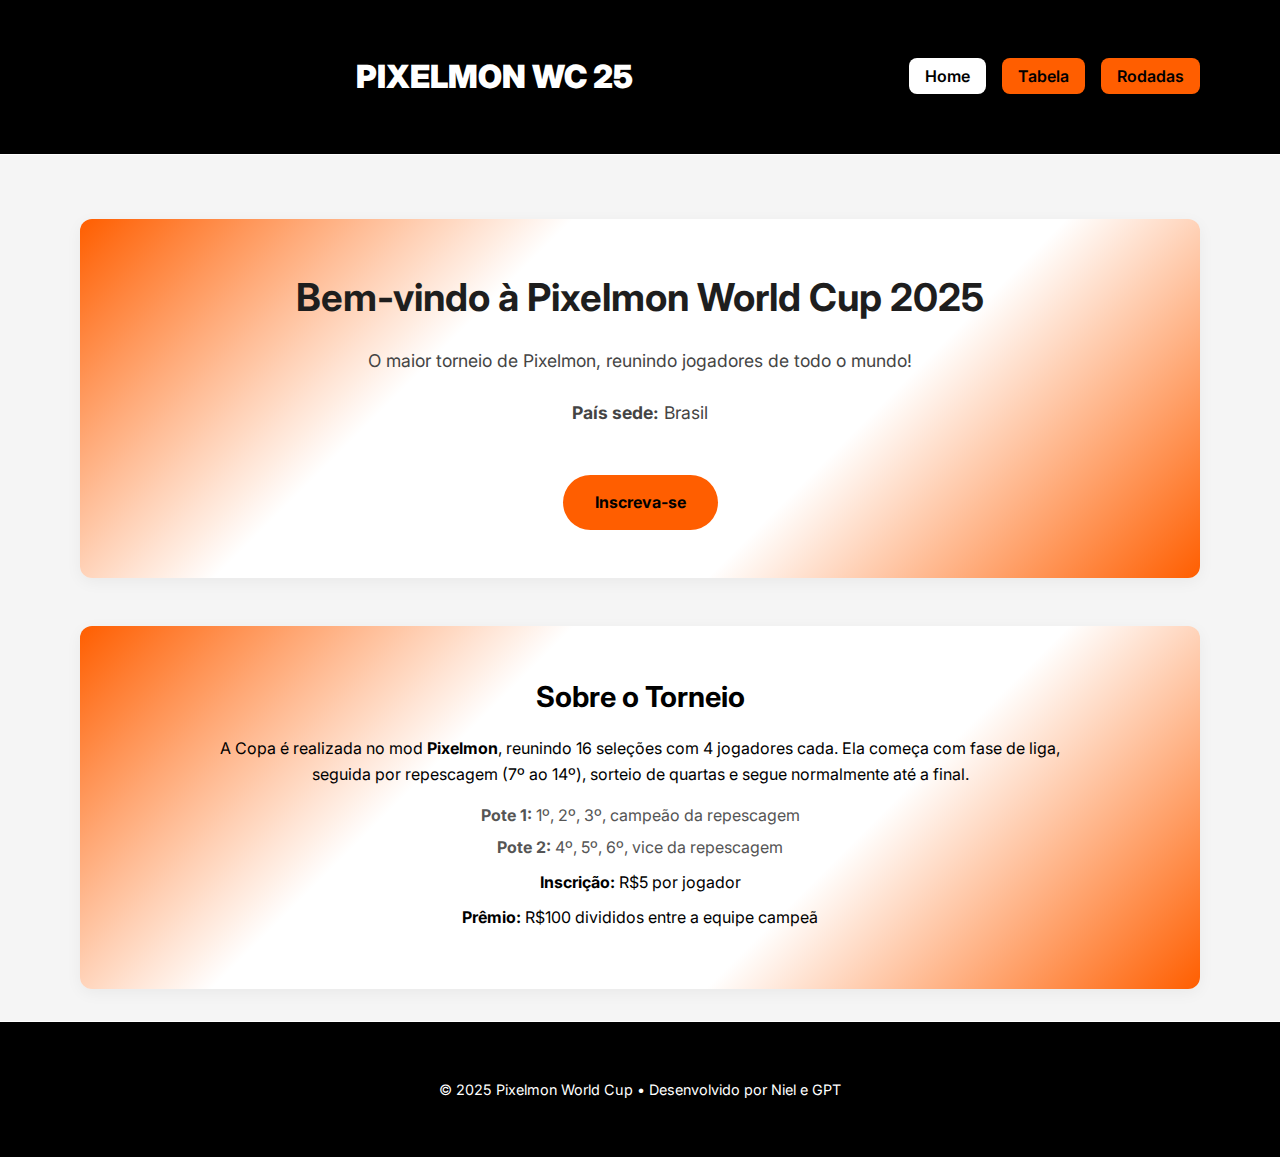
<file: index.html>
<!DOCTYPE html>
<html lang="pt-BR">
  <head>
    <meta charset="UTF-8" />
    <meta name="viewport" content="width=device-width, initial-scale=1.0"/>
    <title>PIXELMON WC 25</title>
    <link rel="stylesheet" href="style.css" />
    <link href="https://fonts.googleapis.com/css2?family=Inter:wght@400;600;800&display=swap" rel="stylesheet" />
  </head>
  <body>
    <header>
      <div class="container header">
        <h1 class="logo">PIXELMON WC 25</h1>
        <nav>
          <ul>
            <li><a href="index.html" class="active">Home</a></li>
            <li><a href="tabela.html">Tabela</a></li>
            <li><a href="rodadas.html">Rodadas</a></li>
          </ul>
        </nav>
      </div>
    </header>

    <main class="container">
      <section class="hero">
        <h2>Bem-vindo à Pixelmon World Cup 2025</h2>
        <p>O maior torneio de Pixelmon, reunindo jogadores de todo o mundo!</p>
        <p><strong>País sede:</strong>  Brasil</p>
        <a href="https://discord.gg/y2kTsQPsUq" target="_blank" class="btn">Inscreva-se</a>
      </section>

      <section class="sobre">
        <h3>Sobre o Torneio</h3>
        <p>
          A Copa é realizada no mod <strong>Pixelmon</strong>, reunindo 16 seleções com 4 jogadores cada. Ela começa com fase de liga,
          seguida por repescagem (7º ao 14º), sorteio de quartas e segue normalmente até a final.
        </p>
        <ul>
          <li><strong>Pote 1:</strong> 1º, 2º, 3º, campeão da repescagem</li>
          <li><strong>Pote 2:</strong> 4º, 5º, 6º, vice da repescagem</li>
        </ul>
        <p><strong>Inscrição:</strong> R$5 por jogador</p>
        <p><strong>Prêmio:</strong> R$100 divididos entre a equipe campeã</p>
      </section>
    </main>

    <footer>
      <div class="container">
        <p>© 2025 Pixelmon World Cup • Desenvolvido por Niel e GPT</p>
      </div>
    </footer>
  </body>
</html>
</file>
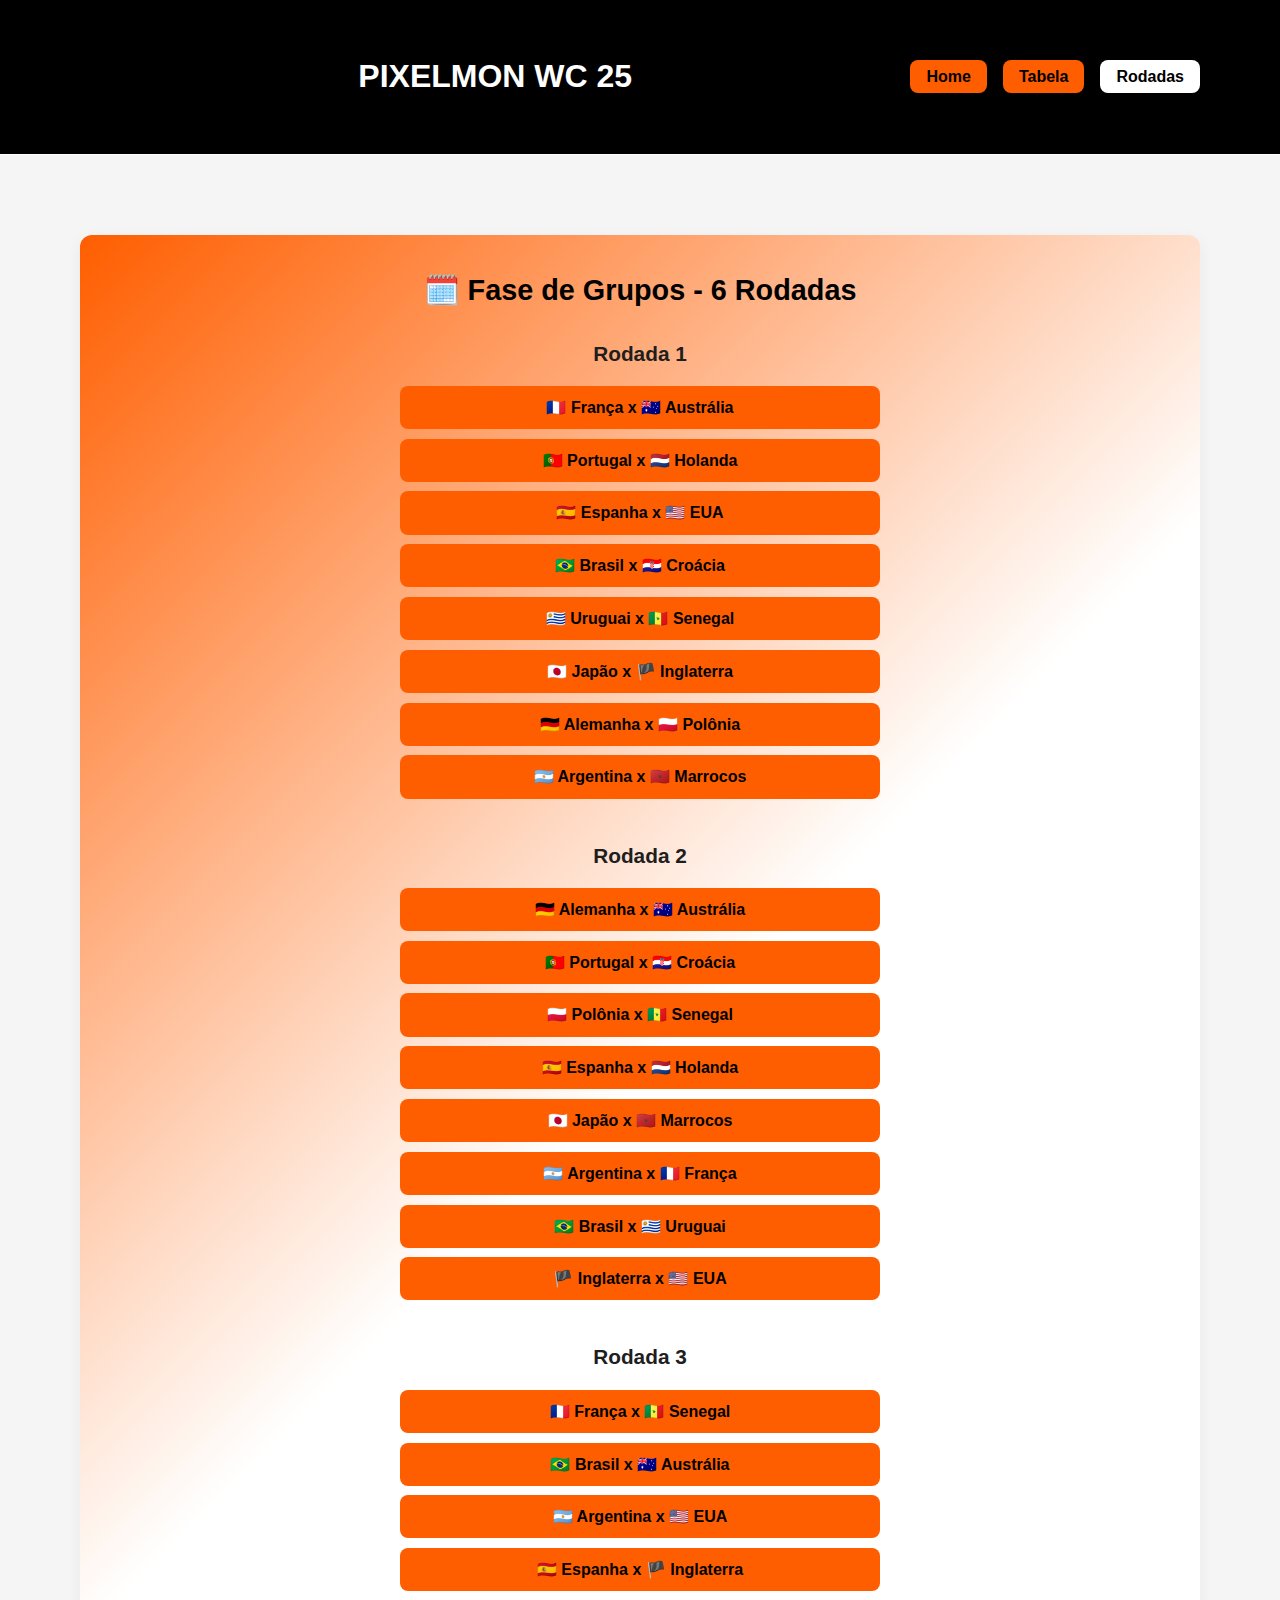
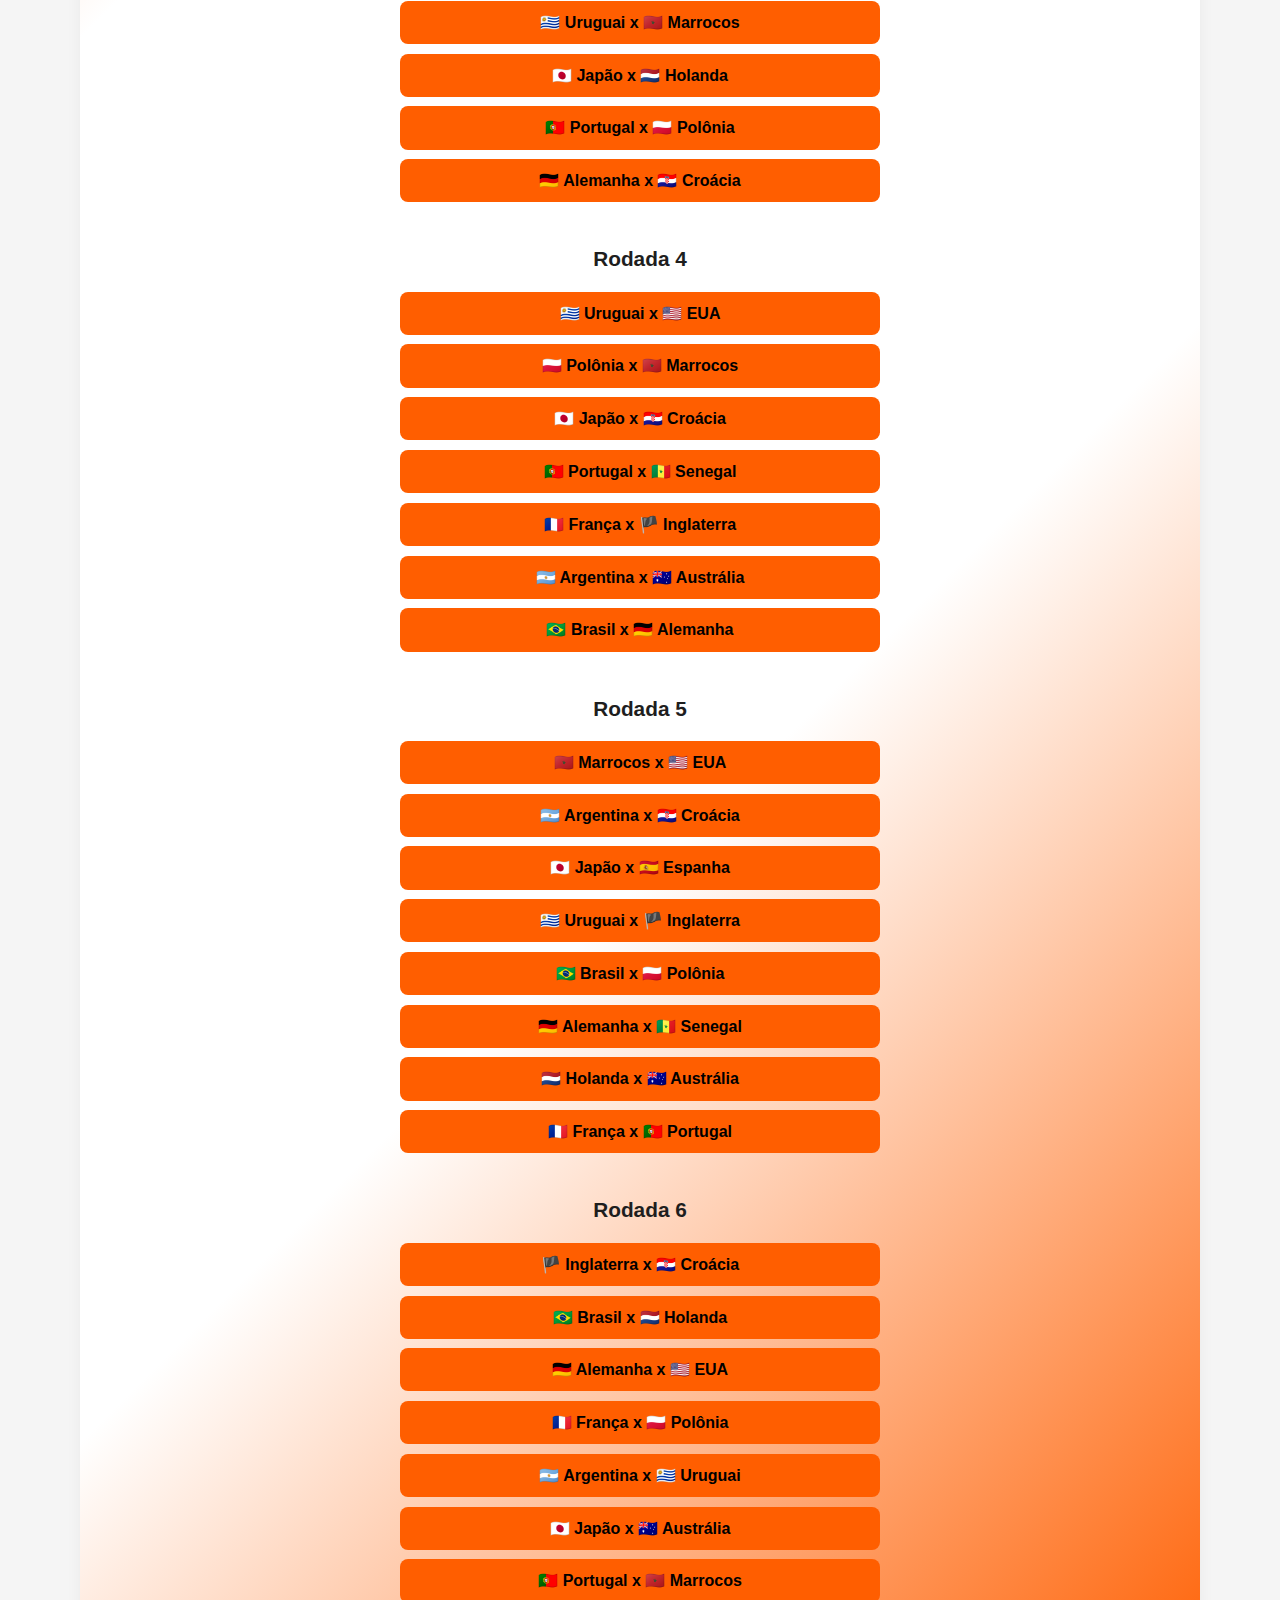
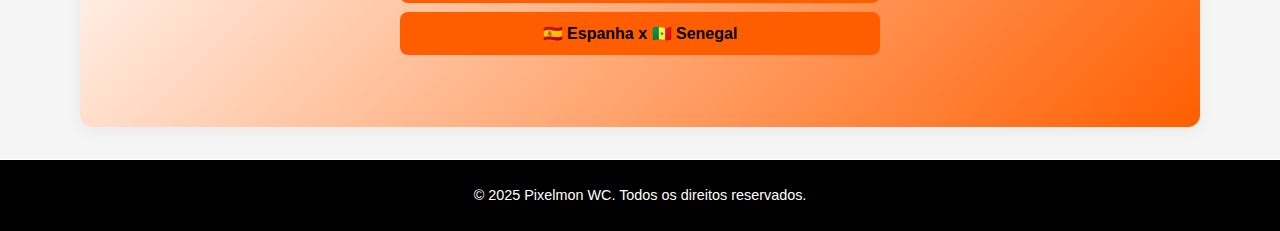
<file: rodadas.html>
<!DOCTYPE html>
<html lang="pt-br">
<head>
  <meta charset="UTF-8" />
  <meta name="viewport" content="width=device-width, initial-scale=1" />
  <title>Rodadas - Pixelmon WC 25</title>
  <link rel="stylesheet" href="style.css" />
  <style>
.rodada ul {
  list-style: none;
  padding: 0;
  font-size: 1rem;
  color: #444;
  line-height: 1.7;
  display: flex;
  flex-direction: column;
  align-items: center;
  gap: 0.6rem;
}

.rodada ul li {
  background-color: #ff5e00;
  color: #000000;
  font-weight: 600;
  padding: 0.5rem 1.2rem;
  border-radius: 8px;
  transition: 0.3s ease;
  width: 100%;
  max-width: 480px;
  text-align: center;
}

    .rodadas {
      margin-top: 3rem;
      background: linear-gradient(135deg, #ff5e00, #ffffff, #ffffff ,#ff5e00);
      border-radius: 12px;
      padding: 2rem;
      text-align: center;
      box-shadow: 0 4px 16px rgba(0, 0, 0, 0.05);
    }

    .rodadas h3 {
      font-size: 1.8rem;
      margin-bottom: 1.5rem;
      color: #000;
    }

    .rodadas .rodada {
      margin-bottom: 2.5rem;
    }

    .rodadas h4 {
      font-size: 1.3rem;
      margin-bottom: 1rem;
      color: #1e1e1e;
    }

    .rodadas ul {
      list-style: none;
      padding: 0;
      font-size: 1rem;
      color: #444;
      line-height: 1.7;
    }
  </style>
</head>
<body>
  <header>
    <div class="container header">
      <h1 class="logo">PIXELMON WC 25</h1>
      <nav>
        <ul>
          <li><a href="index.html">Home</a></li>
          <li><a href="tabela.html">Tabela</a></li>
          <li><a href="rodadas.html" class="active">Rodadas</a></li>
        </ul>
      </nav>
    </div>
  </header>

  <main class="container">
    <section class="rodadas">
      <h3>🗓️ Fase de Grupos - 6 Rodadas</h3>

      <div class="rodada">
        <h4>Rodada 1</h4>
        <ul>
          <li>🇫🇷 França x 🇦🇺 Austrália</li>
          <li>🇵🇹 Portugal x 🇳🇱 Holanda</li>
          <li>🇪🇸 Espanha x 🇺🇸 EUA</li>
          <li>🇧🇷 Brasil x 🇭🇷 Croácia</li>
          <li>🇺🇾 Uruguai x 🇸🇳 Senegal</li>
          <li>🇯🇵 Japão x 🏴 Inglaterra</li>
          <li>🇩🇪 Alemanha x 🇵🇱 Polônia</li>
          <li>🇦🇷 Argentina x 🇲🇦 Marrocos</li>
        </ul>
      </div>

      <div class="rodada">
        <h4>Rodada 2</h4>
        <ul>
          <li>🇩🇪 Alemanha x 🇦🇺 Austrália</li>
          <li>🇵🇹 Portugal x 🇭🇷 Croácia</li>
          <li>🇵🇱 Polônia x 🇸🇳 Senegal</li>
          <li>🇪🇸 Espanha x 🇳🇱 Holanda</li>
          <li>🇯🇵 Japão x 🇲🇦 Marrocos</li>
          <li>🇦🇷 Argentina x 🇫🇷 França</li>
          <li>🇧🇷 Brasil x 🇺🇾 Uruguai</li>
          <li>🏴 Inglaterra x 🇺🇸 EUA</li>
        </ul>
      </div>

      <div class="rodada">
        <h4>Rodada 3</h4>
        <ul>
          <li>🇫🇷 França x 🇸🇳 Senegal</li>
          <li>🇧🇷 Brasil x 🇦🇺 Austrália</li>
          <li>🇦🇷 Argentina x 🇺🇸 EUA</li>
          <li>🇪🇸 Espanha x 🏴 Inglaterra</li>
          <li>🇺🇾 Uruguai x 🇲🇦 Marrocos</li>
          <li>🇯🇵 Japão x 🇳🇱 Holanda</li>
          <li>🇵🇹 Portugal x 🇵🇱 Polônia</li>
          <li>🇩🇪 Alemanha x 🇭🇷 Croácia</li>
        </ul>
      </div>

      <div class="rodada">
        <h4>Rodada 4</h4>
        <ul>
          <li>🇺🇾 Uruguai x 🇺🇸 EUA</li>
          <li>🇵🇱 Polônia x 🇲🇦 Marrocos</li>
          <li>🇯🇵 Japão x 🇭🇷 Croácia</li>
          <li>🇵🇹 Portugal x 🇸🇳 Senegal</li>
          <li>🇫🇷 França x 🏴 Inglaterra</li>
          <li>🇦🇷 Argentina x 🇦🇺 Austrália</li>
          <li>🇧🇷 Brasil x 🇩🇪 Alemanha</li>
        </ul>
      </div>

      <div class="rodada">
        <h4>Rodada 5</h4>
        <ul>
          <li>🇲🇦 Marrocos x 🇺🇸 EUA</li>
          <li>🇦🇷 Argentina x 🇭🇷 Croácia</li>
          <li>🇯🇵 Japão x 🇪🇸 Espanha</li>
          <li>🇺🇾 Uruguai x 🏴 Inglaterra</li>
          <li>🇧🇷 Brasil x 🇵🇱 Polônia</li>
          <li>🇩🇪 Alemanha x 🇸🇳 Senegal</li>
          <li>🇳🇱 Holanda x 🇦🇺 Austrália</li>
          <li>🇫🇷 França x 🇵🇹 Portugal</li>
        </ul>
      </div>

      <div class="rodada">
        <h4>Rodada 6</h4>
        <ul>
          <li>🏴 Inglaterra x 🇭🇷 Croácia</li>
          <li>🇧🇷 Brasil x 🇳🇱 Holanda</li>
          <li>🇩🇪 Alemanha x 🇺🇸 EUA</li>
          <li>🇫🇷 França x 🇵🇱 Polônia</li>
          <li>🇦🇷 Argentina x 🇺🇾 Uruguai</li>
          <li>🇯🇵 Japão x 🇦🇺 Austrália</li>
          <li>🇵🇹 Portugal x 🇲🇦 Marrocos</li>
          <li>🇪🇸 Espanha x 🇸🇳 Senegal</li>
        </ul>
      </div>
    </section>
  </main>

  <footer>
    <p>&copy; 2025 Pixelmon WC. Todos os direitos reservados.</p>
  </footer>
</body>
</html>
</file>
<file: style.css>
/* Reset e base */
* {
    margin: 0;
    padding: 0;
    box-sizing: border-box;
  }
  
  body {
    font-family: 'Inter', sans-serif;
    background-color: #f5f5f5;
    color: #1e1e1e;
    line-height: 1.6;
    display: flex;
    flex-direction: column;
    min-height: 100vh;
  }
  
  .container {
    width: 90%;
    max-width: 1200px;
    margin: 0 auto;
    padding: 2rem 1rem;
  }
  
  /* Header */
  header {
    background-color: #000000;
    border-bottom: 1px solid #ffffff;
    padding: 1.2rem 0;
    top: 0;
    z-index: 1000;
  }
  
  .header {
    display: flex;
    align-items: center;
    justify-content: space-between;
    flex-wrap: wrap;
  }
  
  .logo {
    font-size: 2rem;
    font-weight: 900;
    color: #ffffff;
    flex: 1;
    text-align: center;
  }
  
  nav ul {
    list-style: none;
    display: flex;
    gap: 1rem;
    justify-content: flex-end;
  }
  
  nav a {
    background-color: #ff5e00;
    text-decoration: none;
    color: #000000;
    font-weight: 600;
    padding: 0.5rem 1rem;
    border-radius: 8px;
    transition: 0.3s ease;
  }
  
  nav a:hover,
  nav a.active {
    background-color: #ffffff;
    color: #000;
  }
  
  /* Hero */
  .hero {
    background: linear-gradient(135deg, #ff5e00, #ffffff, #ffffff ,#ff5e00);
    padding: 3rem 2rem;
    border-radius: 12px;
    box-shadow: 0 4px 16px rgba(0, 0, 0, 0.05);
    margin-top: 2rem;
    text-align: center;
  }
  
  .hero h2 {
    font-size: 2.4rem;
    color: #1e1e1e;
    margin-bottom: 1.2rem;
  }
  
  .hero p {
    font-size: 1.1rem;
    color: #444;
    max-width: 700px;
    margin: 0 auto 1.5rem;
  }
  
  .btn {
    background-color: #ff5e00;
    color: #000000;
    font-weight: 700;
    padding: 0.9rem 2rem;
    border: none;
    border-radius: 9999px;
    text-decoration: none;
    transition: background-color 0.3s ease;
    display: inline-block;
    margin-top: 1.5rem;
  }
  
  .btn:hover {
    background-color: rgb(255, 136, 0);
    color: #000;
  }
  
  /* Sobre */
  .sobre {
    margin-top: 3rem;
    padding: 3rem 2rem;
    background: linear-gradient(135deg, #ff5e00, #ffffff, #ffffff ,#ff5e00);
    border-radius: 12px;
    box-shadow: 0 4px 16px rgba(0, 0, 0, 0.05);
    text-align: center;
  }
  
  .sobre h3 {
    font-size: 1.8rem;
    margin-bottom: 1rem;
    color: #000000;
  }
  
  .sobre p {
    font-size: 1rem;
    color: #000000;
    max-width: 900px;
    margin: 0.6rem auto;
  }
  
  .sobre ul {
    margin-top: 1rem;
    list-style: none;
    padding: 0;
    display: flex;
    flex-direction: column;
    gap: 0.4rem;
    color: #555;
  }
  
  /* Footer */
  footer {
    background-color: #000000;
    color: #ffffff;
    text-align: center;
    padding: 1.5rem 0;
    margin-top: auto;
    font-size: 0.9rem;
    border-top: 1px solid #ffffff;
  }
</file>
